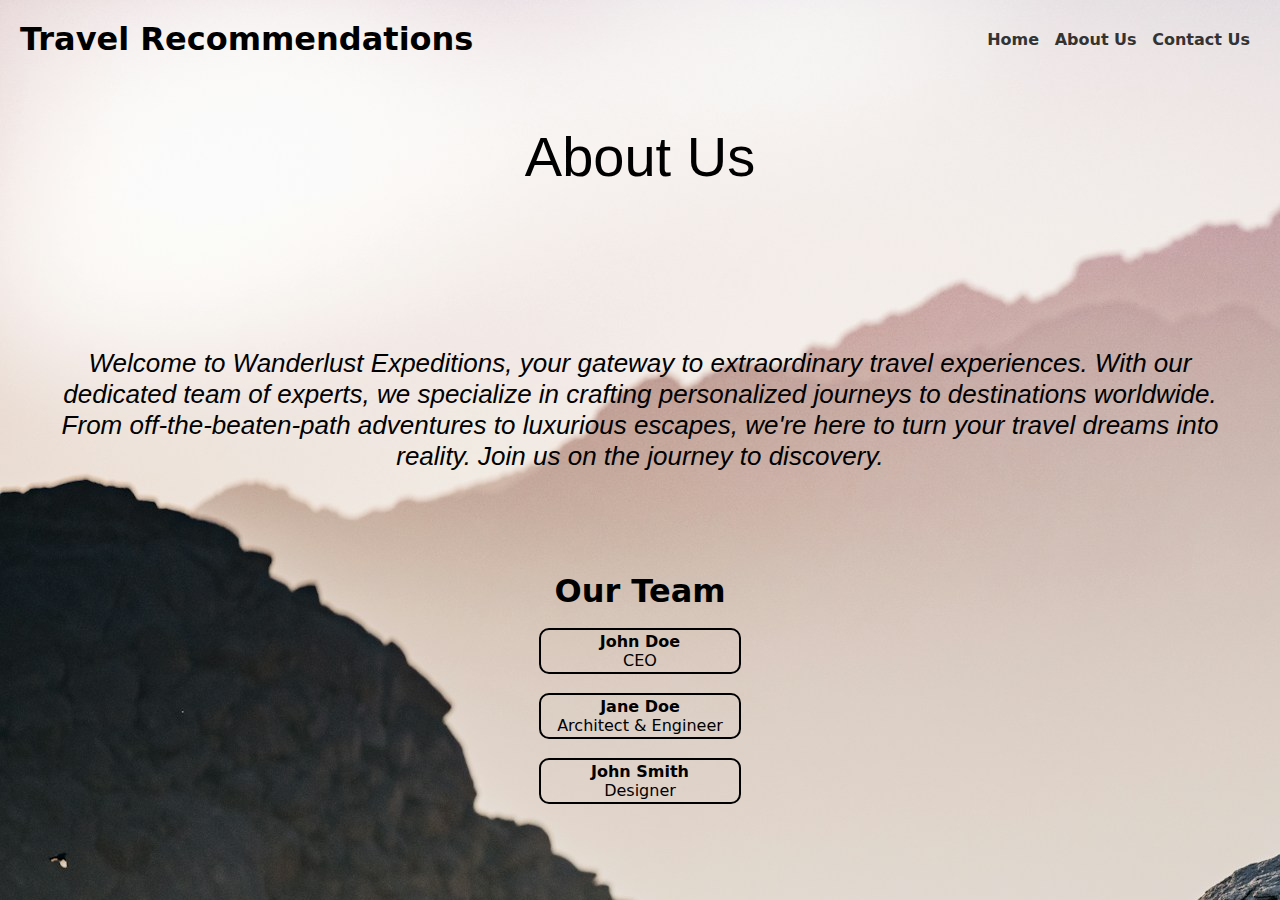
<file: about_us.html>
<!DOCTYPE html>
<html lang="en">
    <head>
        <meta charset="UTF-8">
        <meta name="viewport" content="width=device-width, initial-scale=1.0">
        <title>Travel Recommendations</title>
        <link rel="stylesheet" href="./travel_recommendation.css">
    </head>
    <body>
        <nav>
            <h1>Travel Recommendations</h1>
            <ul>
                <li>
                    <a href="./index.html" id="home">Home
                    </a>
                </li>
                <li>
                    <a href="./about_us.html" id="about_us">About Us
                    </a>
                </li>
                <li>
                    <a href="./contact_us.html" id="contact_us">Contact Us
                    </a>
                </li>
            </ul>
        </nav>
        <div class="container">
            <div class="box box-1">About Us</div>
            <div class="box about-desc">
                Welcome to Wanderlust Expeditions, your gateway to extraordinary travel experiences. With our dedicated team of experts, we specialize in crafting personalized journeys to destinations worldwide. From off-the-beaten-path adventures to luxurious escapes, we're here to turn your travel dreams into reality. Join us on the journey to discovery.
            </div>
            <div class="box box-3">
                <h1>Our Team</h1>
                <br>
                <div class="team">
                    
                    <div class="card-container">
                      <h4><b>John Doe</b></h4>
                      <p>CEO</p>
                    </div>
                    <br>
                    <div class="card-container">
                        <h4><b>Jane Doe</b></h4>
                        <p>Architect & Engineer</p>
                    </div>
                    <br>
                    <div class="card-container">
                        <h4><b>John Smith</b></h4>
                        <p>Designer</p>
                    </div>
                </div>
            </div>
        </div>
    </body>
</html>
</file>
<file: travel_recommendation.css>
/* Basic CSS for the navigation bar */
html {
    background-image: url('travel.jpg');
}

* {
    margin: 0;
    padding: 0;
    box-sizing: border-box;
    font-family: system-ui, -apple-system, BlinkMacSystemFont, 'Segoe UI', Roboto, Oxygen, Ubuntu, Cantarell, 'Open Sans', 'Helvetica Neue', sans-serif;

}

nav {
    background-color: (1, 1, 1, 0);
    padding: 20px;
    display: flex;
    align-items: center;
    justify-content: space-between;
}

nav ul {
    list-style-type: none;
    /* padding: 0; */
}

nav ul li {
    display: inline;
    margin-right: 10px;
}

#keywordInput {
    border-radius: 5px;
    min-width: 300px;
    font-size: 16px;
}

#btnSearch, #btnClear {
    font-size: 16px;
    background-color: transparent;
    border: solid 2px black;
    border-radius: 5px;
    padding: 4px;
}

nav a {
    text-decoration: none;
    color: #333;
    font-weight: bold;
    background-color: none;
}


html,
body {
    height: 100%;
}

.container {
    margin: 2%;
    height: 80%;
    min-height: 80%;
    display: flex;
    flex-direction: column;
}

.box {
    text-align: center;
    color: black;
    font-family: sans-serif;
    padding: 20px;
    display: flex;
    flex-direction: column;
    justify-content: left;
}

.box-1 {
    font-size: 56px;
    flex: 1;
}

.box-2 {
    font-size: 16px;
    flex: 1;
    font-style: italic;
}

.box-3 {

    flex: 1;
    align-items: center;
}

.about-desc {
    font-size: 26px;
    flex: 1;
    font-style: italic;
}

#book-now {
    font-size: 26px;
    height: 100px;
    width: 200px;
    background-color: transparent;
    border-radius: 5px;
}

.card {
    /* Add shadows to create the "card" effect */
    box-shadow: 0 4px 8px 0 rgba(0, 0, 0, 0.2);
    transition: 0.3s;
    border-radius: 5px;
    /* 5px rounded corners */
}

/* On mouse-over, add a deeper shadow */
.card:hover {
    box-shadow: 0 8px 16px 0 rgba(0, 0, 0, 0.2);
}

/* Add some padding inside the card container */
.card-container {
    padding: 2px 16px;
    border: solid black 2px;
    border-radius: 10px;
}

/* Some basic styling for demonstration purposes */
#contactForm {
    max-width: 400px;
    margin: 0 auto;
}

#contactForm input,
#contactForm textarea {
    width: 100%;
    margin-bottom: 15px;
    padding: 8px;
    background-color: transparent;
    color: black;
}

#contactForm button {
    padding: 10px 20px;
    background-color: transparent;
    color: black;
    border: 2px solid black;
    border-radius: 10px;
    cursor: pointer;
}

#contactForm button:hover {
    background-color: #0056b3;
}

.contact-us-form {
    text-align:left;
}

.travelDetails {
    max-height: 500px;
    overflow: auto;
}
</file>
